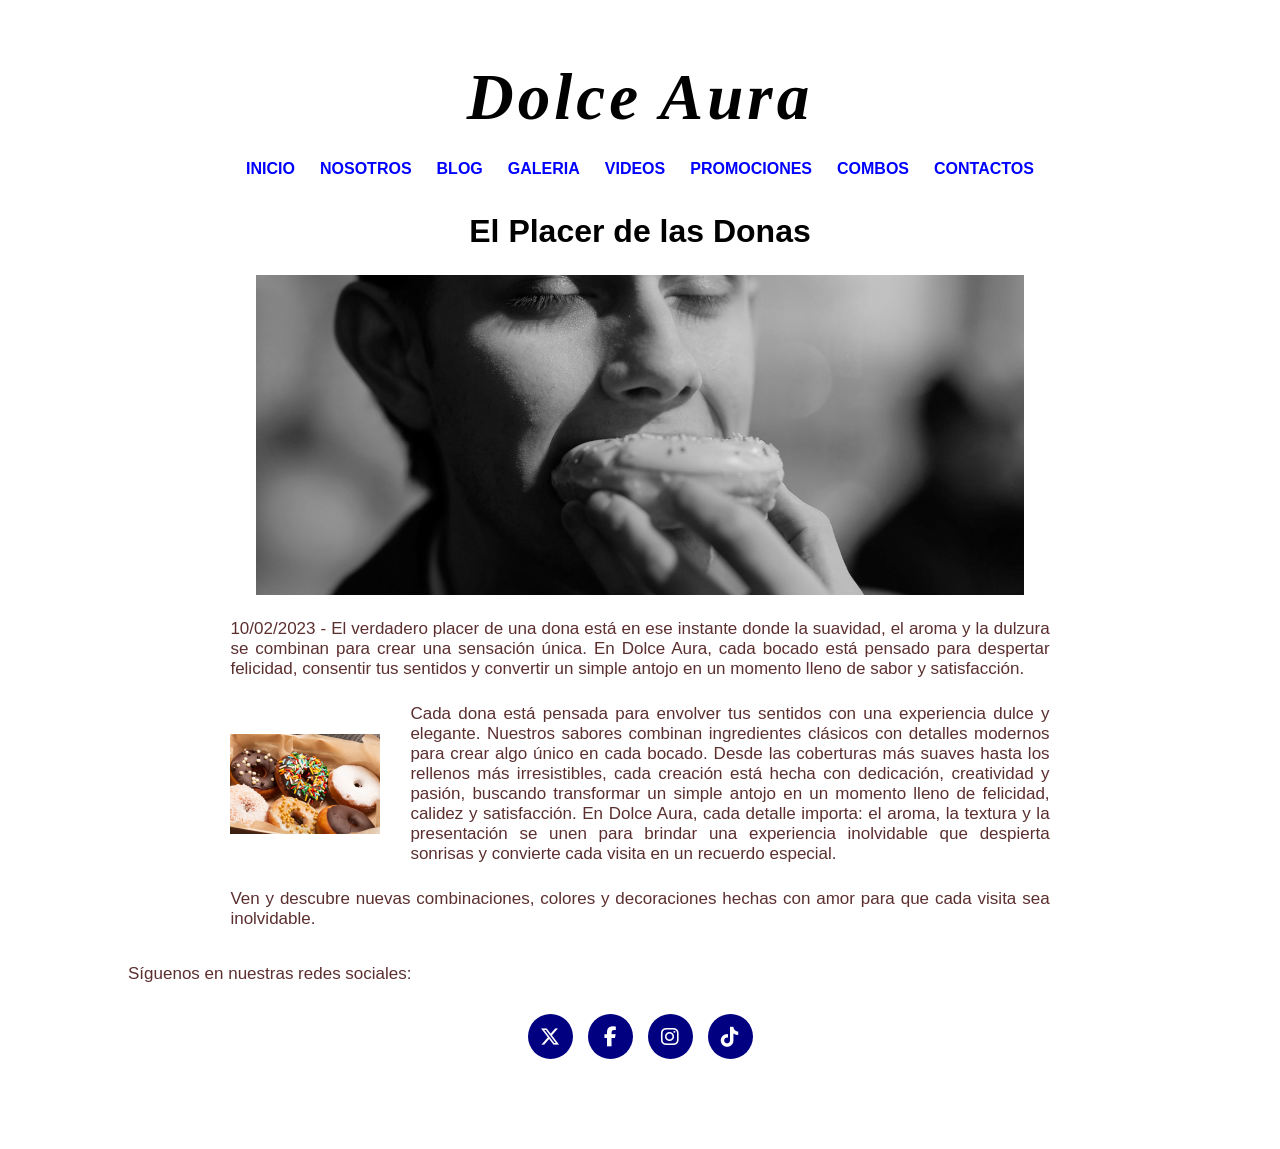
<file: blog.html>
<!DOCTYPE html>
<html lang="en">
<head>
    <meta charset="UTF-8">
    <meta name="viewport" content="width=device-width, initial-scale=1.0">
    <title>Blog - Dolce Aura</title>
    <link rel="stylesheet" href="estilo.css">
    <link rel="stylesheet" href="https://cdnjs.cloudflare.com/ajax/libs/font-awesome/6.5.0/css/all.min.css">
</head>

<body>

<section id="blog" class="seccion">

    <header class="encabezado-seccion">
        <h1>Dolce Aura</h1>

        <nav>
            <a href="index.html">INICIO</a>
            <a href="nosotros.html">NOSOTROS</a>
            <a href="blog.html">BLOG</a>
            <a href="galeria.html">GALERIA</a>
            <a href="videos.html">VIDEOS</a>
            <a href="promociones.html">PROMOCIONES</a>
            <a href="combos.html">COMBOS</a>
            <a href="contactos.html">CONTACTOS</a>
        </nav>
    </header>

    <h2>El Placer de las Donas</h2>

    <img src="img/ZEYS4M_fN_1256x620__2.jpg" alt="Blog de donas" class="imagen-blog">

    <p>
        10/02/2023 - El verdadero placer de una dona está en ese instante donde la suavidad, el aroma y la dulzura se combinan para crear una sensación única. En Dolce Aura, cada bocado está pensado para despertar felicidad, consentir tus sentidos y convertir un simple antojo en un momento lleno de sabor y satisfacción.
    </p>

    <div class="contenido-blog">
        <img src="img/donas.webp" alt="Dona">

        <p>
            Cada dona está pensada para envolver tus sentidos con una experiencia dulce y elegante. Nuestros sabores combinan ingredientes clásicos con detalles modernos para crear algo único en cada bocado. Desde las coberturas más suaves hasta los rellenos más irresistibles, cada creación está hecha con dedicación, creatividad y pasión, buscando transformar un simple antojo en un momento lleno de felicidad, calidez y satisfacción. En Dolce Aura, cada detalle importa: el aroma, la textura y la presentación se unen para brindar una experiencia inolvidable que despierta sonrisas y convierte cada visita en un recuerdo especial.
        </p>
    </div>

    <p>
        Ven y descubre nuevas combinaciones, colores y decoraciones hechas con amor para que cada visita sea inolvidable.
    </p>

    <p class="texto-redes">Síguenos en nuestras redes sociales:</p>

    <div class="redes redes-seccion">
        <a href="#"><i class="fa-brands fa-x-twitter"></i></a>
        <a href="#"><i class="fa-brands fa-facebook-f"></i></a>
        <a href="#"><i class="fa-brands fa-instagram"></i></a>
        <a href="#"><i class="fa-brands fa-tiktok"></i></a>
    </div>

</section>

</body>
</file>
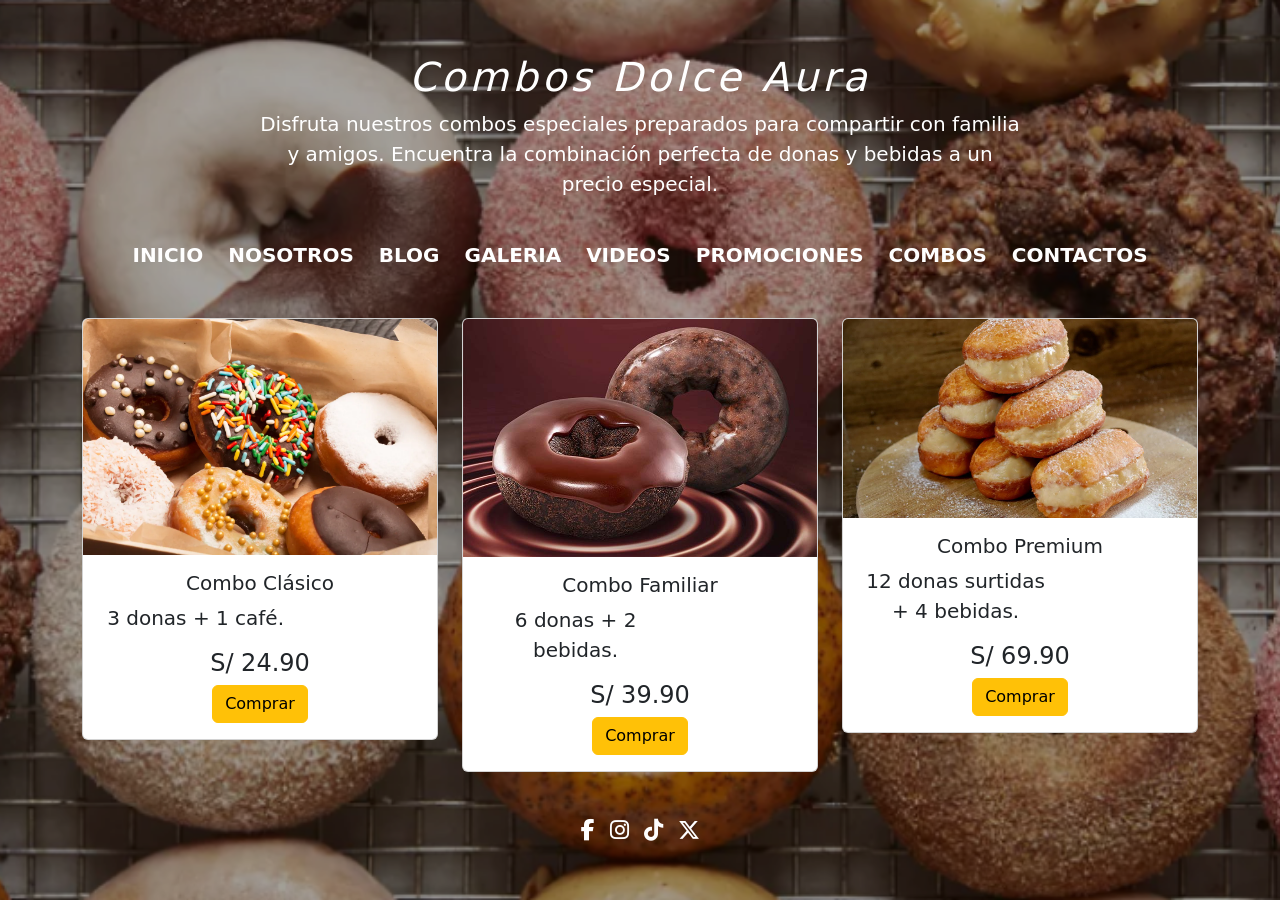
<file: combos.html>
<!DOCTYPE html>
<html lang="en">
<head>
    <meta charset="UTF-8">
    <meta name="viewport" content="width=device-width, initial-scale=1.0">
    <title>Combos | Dolce Aura</title>
    <link rel="stylesheet" href="estilo.css">
    <link href="https://cdn.jsdelivr.net/npm/bootstrap@5.3.7/dist/css/bootstrap.min.css" rel="stylesheet">
    <link rel="stylesheet" href="https://cdnjs.cloudflare.com/ajax/libs/font-awesome/6.5.0/css/all.min.css">
</head>

<body>

    <div class="overlay" id="inicio">

        <h1>Combos Dolce Aura</h1>

        <p>
            Disfruta nuestros combos especiales preparados para compartir con familia y amigos.
            Encuentra la combinación perfecta de donas y bebidas a un precio especial.
        </p>

        <nav>
            <a href="index.html">INICIO</a>
            <a href="nosotros.html">NOSOTROS</a>
            <a href="blog.html">BLOG</a>
            <a href="galeria.html">GALERIA</a>
            <a href="videos.html">VIDEOS</a>
            <a href="promociones.html">PROMOCIONES</a>
            <a href="combos.html">COMBOS</a>
            <a href="contactos.html">CONTACTOS</a>
        </nav>
        <div class="container mt-5">

    <div class="row">

        <div class="col-lg-4 col-md-6 col-12 mb-4">
            <div class="card">
                <img src="img/donas.webp" class="card-img-top img-fluid" alt="Combo 1">
                <div class="card-body text-center">
                    <h5 class="card-title">Combo Clásico</h5>
                    <p class="card-text">
                        3 donas + 1 café.
                    </p>
                    <h4>S/ 24.90</h4>
                    <a href="#" class="btn btn-warning">Comprar</a>
                </div>
            </div>
        </div>

        <div class="col-lg-4 col-md-6 col-12 mb-4">
            <div class="card">
                <img src="img/DONAS_2.jpg" class="card-img-top img-fluid" alt="Combo 2">
                <div class="card-body text-center">
                    <h5 class="card-title">Combo Familiar</h5>
                    <p class="card-text">
                        6 donas + 2 bebidas.
                    </p>
                    <h4>S/ 39.90</h4>
                    <a href="#" class="btn btn-warning">Comprar</a>
                </div>
            </div>
        </div>

        <div class="col-lg-4 col-md-6 col-12 mb-4">
            <div class="card">
                <img src="img/donas_3.jpg" class="card-img-top img-fluid" alt="Combo 3">
                <div class="card-body text-center">
                    <h5 class="card-title">Combo Premium</h5>
                    <p class="card-text">
                        12 donas surtidas + 4 bebidas.
                    </p>
                    <h4>S/ 69.90</h4>
                    <a href="#" class="btn btn-warning">Comprar</a>
                </div>
            </div>
        </div>

    </div>

</div>

        <div class="redes">
            <a href="#"><i class="fa-brands fa-facebook-f"></i></a>
            <a href="#"><i class="fa-brands fa-instagram"></i></a>
            <a href="#"><i class="fa-brands fa-tiktok"></i></a>
            <a href="#"><i class="fa-brands fa-x-twitter"></i></a>
        </div>

    </div>

<script src="https://cdn.jsdelivr.net/npm/bootstrap@5.3.7/dist/js/bootstrap.bundle.min.js"></script>
</body>
</body>
</file>
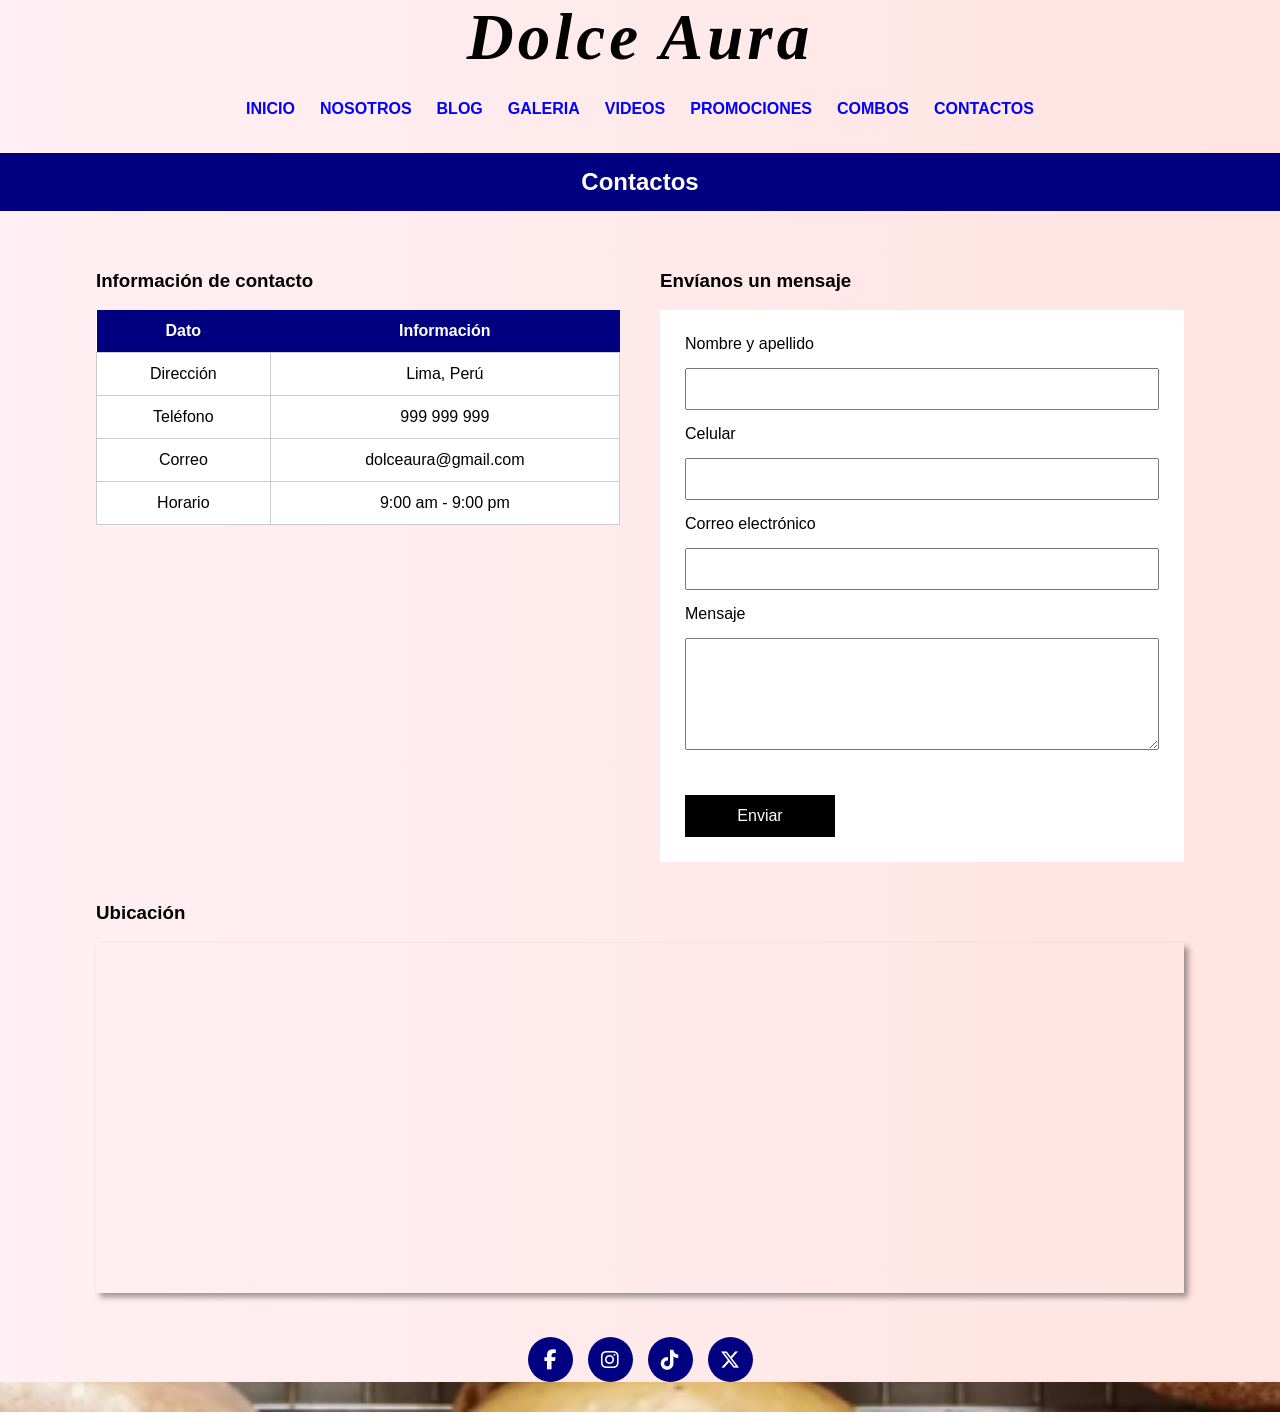
<file: contactos.html>
<!DOCTYPE html>
<html lang="en">
<head>
    <meta charset="UTF-8">
    <meta name="viewport" content="width=device-width, initial-scale=1.0">
    <title>Contactos - Dolce Aura</title>
    <link rel="stylesheet" href="estilo.css">
    <link rel="stylesheet" href="https://cdnjs.cloudflare.com/ajax/libs/font-awesome/6.5.0/css/all.min.css">
</head>
<body>

<div class="pagina-contactos">

<header class="encabezado-seccion">
    <h1>Dolce Aura</h1>

    <nav>
            <a href="index.html">INICIO</a>
            <a href="nosotros.html">NOSOTROS</a>
            <a href="blog.html">BLOG</a>
            <a href="galeria.html">GALERIA</a>
            <a href="videos.html">VIDEOS</a>
            <a href="promociones.html">PROMOCIONES</a>
            <a href="combos.html">COMBOS</a>
            <a href="contactos.html">CONTACTOS</a>
    </nav>
</header>

<h2 class="titulo-contactos">Contactos</h2>

<div class="contenedor-contactos">

    <div class="tabla-contacto">

        <h3>Información de contacto</h3>

        <table>
            <tr>
                <th>Dato</th>
                <th>Información</th>
            </tr>

            <tr>
                <td>Dirección</td>
                <td>Lima, Perú</td>
            </tr>

            <tr>
                <td>Teléfono</td>
                <td>999 999 999</td>
            </tr>

            <tr>
                <td>Correo</td>
                <td>dolceaura@gmail.com</td>
            </tr>

            <tr>
                <td>Horario</td>
                <td>9:00 am - 9:00 pm</td>
            </tr>
        </table>

    </div>

    <div class="formulario-contacto">

        <h3>Envíanos un mensaje</h3>

        <form>

            <label>Nombre y apellido</label>
            <input type="text">

            <label>Celular</label>
            <input type="text">

            <label>Correo electrónico</label>
            <input type="email">

            <label>Mensaje</label>
            <textarea rows="5"></textarea>

            <button>Enviar</button>

        </form>

    </div>

</div>

<div class="mapa">

    <h3>Ubicación</h3>

    <iframe
        src="https://www.google.com/maps?q=Lima,Peru&output=embed"
        width="100%"
        height="350"
        style="border:0;"
        allowfullscreen="">
    </iframe>

</div>

  <div class="redes redes-seccion">
    <a href="#"><i class="fa-brands fa-facebook-f"></i></a>
    <a href="#"><i class="fa-brands fa-instagram"></i></a>
    <a href="#"><i class="fa-brands fa-tiktok"></i></a>
    <a href="#"><i class="fa-brands fa-x-twitter"></i></a>
  </div>
</div>

</body>
</html>
</file>
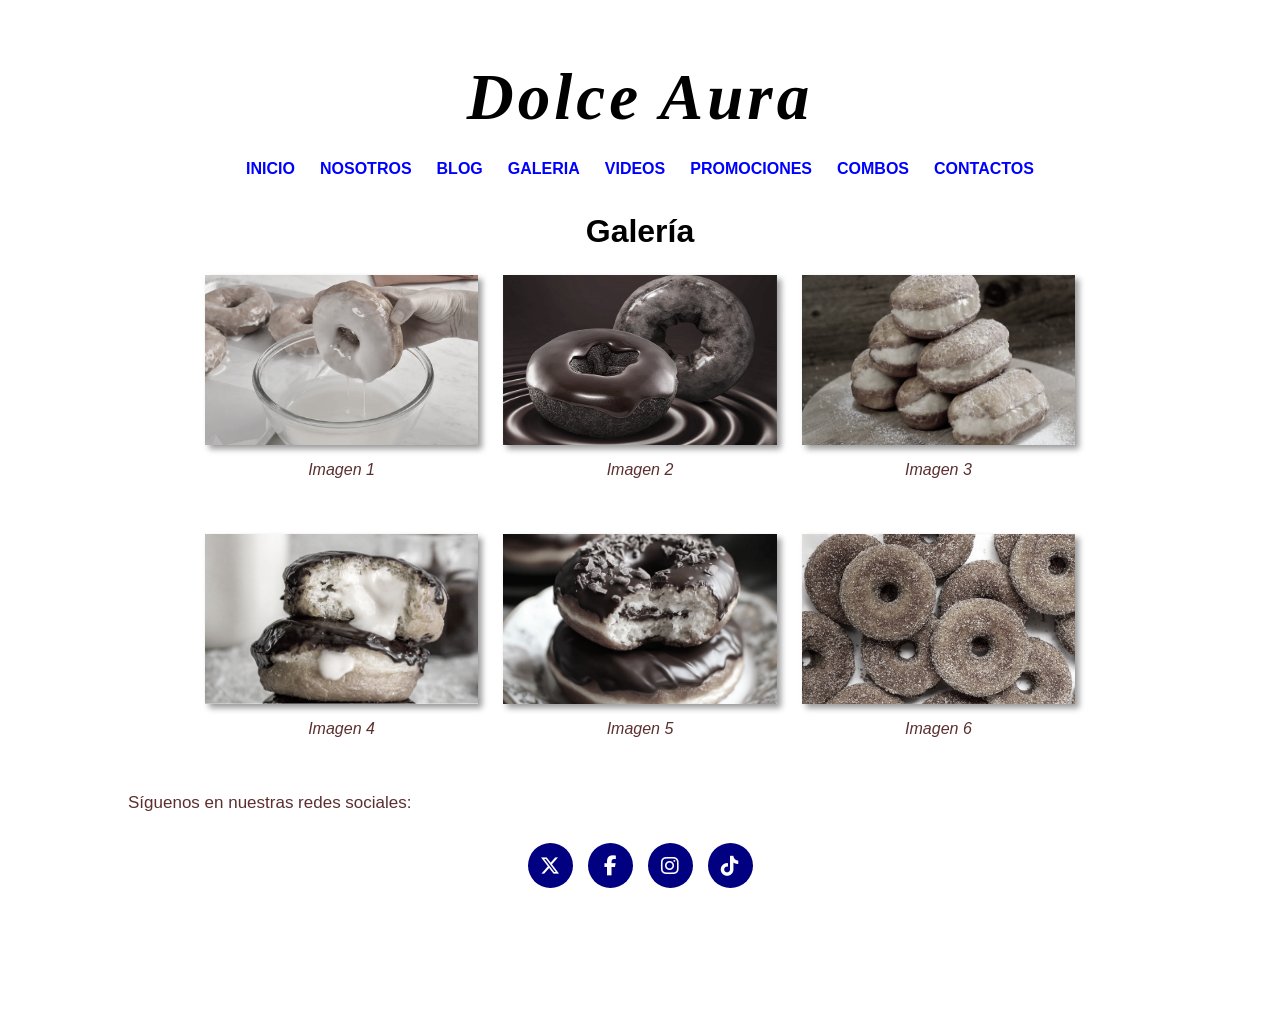
<file: galeria.html>
<!DOCTYPE html>
<html lang="en">
<head>
    <meta charset="UTF-8">
    <meta name="viewport" content="width=device-width, initial-scale=1.0">
    <title>Galería - Dolce Aura</title>
    <link rel="stylesheet" href="estilo.css">
    <link rel="stylesheet" href="https://cdnjs.cloudflare.com/ajax/libs/font-awesome/6.5.0/css/all.min.css">
</head>

<body>

<section id="galeria" class="seccion">

    <header class="encabezado-seccion">
        <h1>Dolce Aura</h1>

        <nav>
            <a href="index.html">INICIO</a>
            <a href="nosotros.html">NOSOTROS</a>
            <a href="blog.html">BLOG</a>
            <a href="galeria.html">GALERIA</a>
            <a href="videos.html">VIDEOS</a>
            <a href="promociones.html">PROMOCIONES</a>
            <a href="combos.html">COMBOS</a>
            <a href="contactos.html">CONTACTOS</a>
        </nav>
    </header>

    <h2>Galería</h2>

    <div class="galeria">

        <div>
            <img src="img/Donas-Glaseadas-1.webp" alt="Dona 1">
            <p>Imagen 1</p>
        </div>

        <div>
            <img src="img/DONAS_2.jpg" alt="Dona 2">
            <p>Imagen 2</p>
        </div>

        <div>
            <img src="img/donas_3.jpg" alt="Dona 3">
            <p>Imagen 3</p>
        </div>

        <div>
            <img src="img/donas_4.jpg" alt="Dona 4">
            <p>Imagen 4</p>
        </div>

        <div>
            <img src="img/donas_5.jpg" alt="Dona 5">
            <p>Imagen 5</p>
        </div>

        <div>
            <img src="img/donas_6.jpg" alt="Dona 6">
            <p>Imagen 6</p>
        </div>

    </div>

    <p class="texto-redes">Síguenos en nuestras redes sociales:</p>

    <div class="redes redes-seccion">
        <a href="#"><i class="fa-brands fa-x-twitter"></i></a>
        <a href="#"><i class="fa-brands fa-facebook-f"></i></a>
        <a href="#"><i class="fa-brands fa-instagram"></i></a>
        <a href="#"><i class="fa-brands fa-tiktok"></i></a>
    </div>

</section>

</body>
</html>
</file>
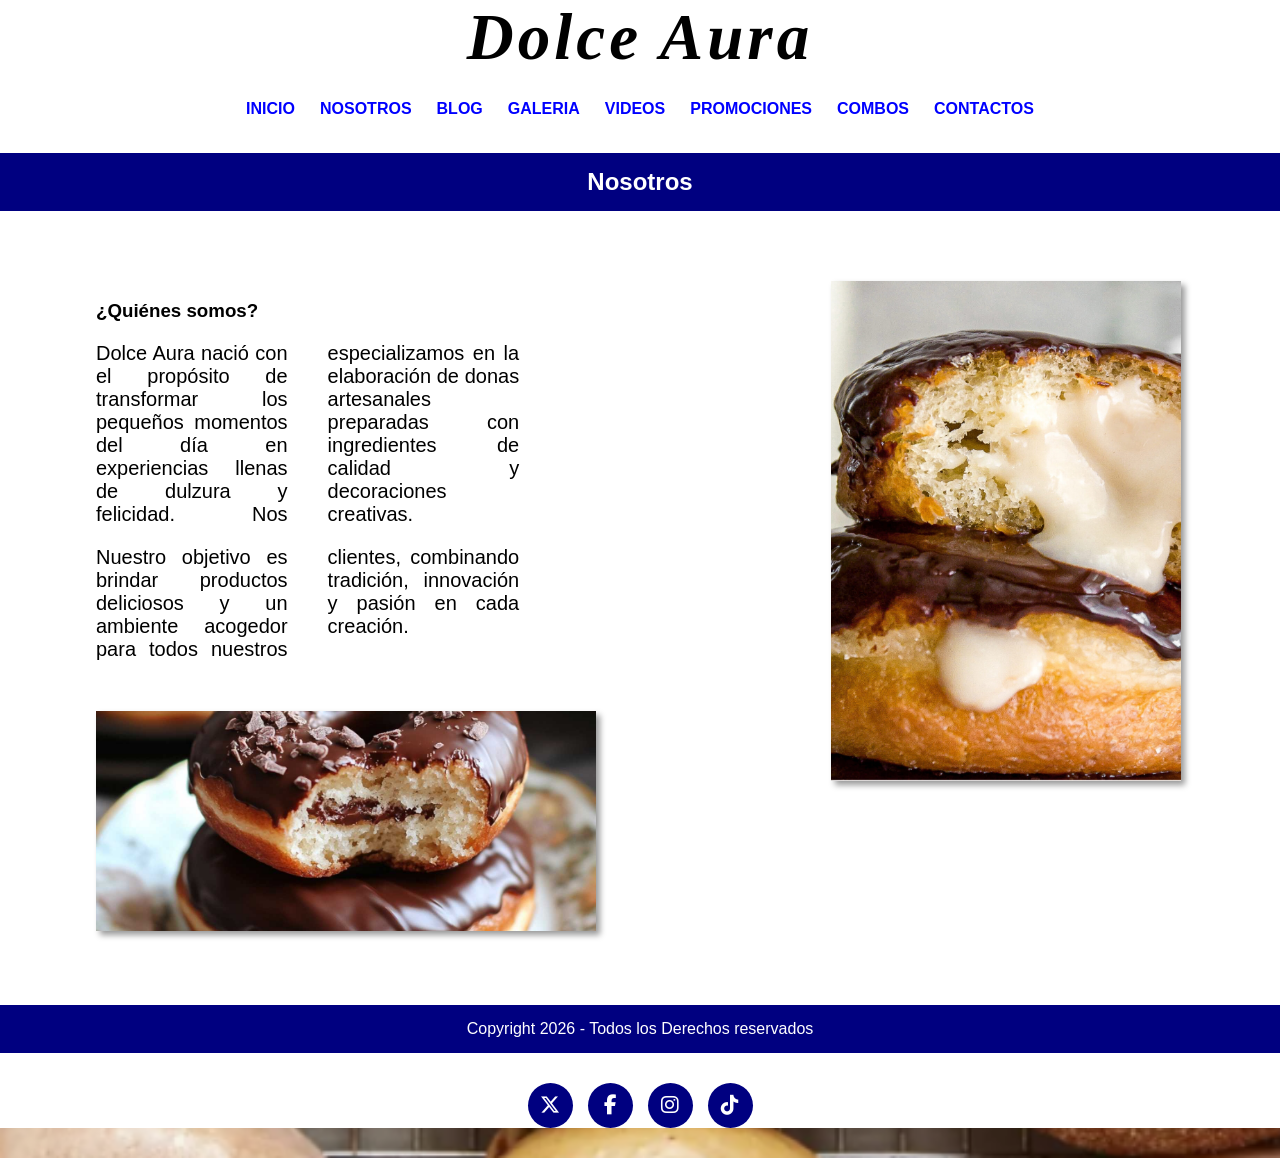
<file: nosotros.html>
<!DOCTYPE html>
<html lang="en">
<head>
    <meta charset="UTF-8">
    <meta name="viewport" content="width=device-width, initial-scale=1.0">
    <title>Nosotros - Dolce Aura</title>
    <link rel="stylesheet" href="estilo.css">
    <link rel="stylesheet" href="https://cdnjs.cloudflare.com/ajax/libs/font-awesome/6.5.0/css/all.min.css">
</head>
<body>
  <div class="pagina-nosotros">
  <header class="encabezado-seccion">
    <h1>Dolce Aura</h1>

    <nav>
            <a href="index.html">INICIO</a>
            <a href="nosotros.html">NOSOTROS</a>
            <a href="blog.html">BLOG</a>
            <a href="galeria.html">GALERIA</a>
            <a href="videos.html">VIDEOS</a>
            <a href="promociones.html">PROMOCIONES</a>
            <a href="combos.html">COMBOS</a>
            <a href="contactos.html">CONTACTOS</a>
    </nav>
  </header>
 
  <h2 class="titulo-nosotros">Nosotros</h2>

  <div class="contenedor-nosotros">

    <div class="texto">
        <h3>¿Quiénes somos?</h3>

        <p>
            Dolce Aura nació con el propósito de transformar los pequeños momentos del día en experiencias llenas de dulzura y felicidad. Nos especializamos en la elaboración de donas artesanales preparadas con ingredientes de calidad y decoraciones creativas.
        </p>

        <p>
            Nuestro objetivo es brindar productos deliciosos y un ambiente acogedor para todos nuestros clientes, combinando tradición, innovación y pasión en cada creación.
        </p>
    </div>

    <div class="imagen-principal">
        <img src="img/donas_4.jpg" alt="">
    </div>

    <div class="imagen1">
        <img src="img/donas_5.jpg" alt="">
    </div>


  </div>

  <footer class="pie">
    Copyright 2026 - Todos los Derechos reservados
  </footer>

  <div class="redes redes-seccion">
    <a href="#"><i class="fa-brands fa-x-twitter"></i></a>
    <a href="#"><i class="fa-brands fa-facebook-f"></i></a>
    <a href="#"><i class="fa-brands fa-instagram"></i></a>
    <a href="#"><i class="fa-brands fa-tiktok"></i></a>
  </div>
 </div>
</body>
</html>
</file>
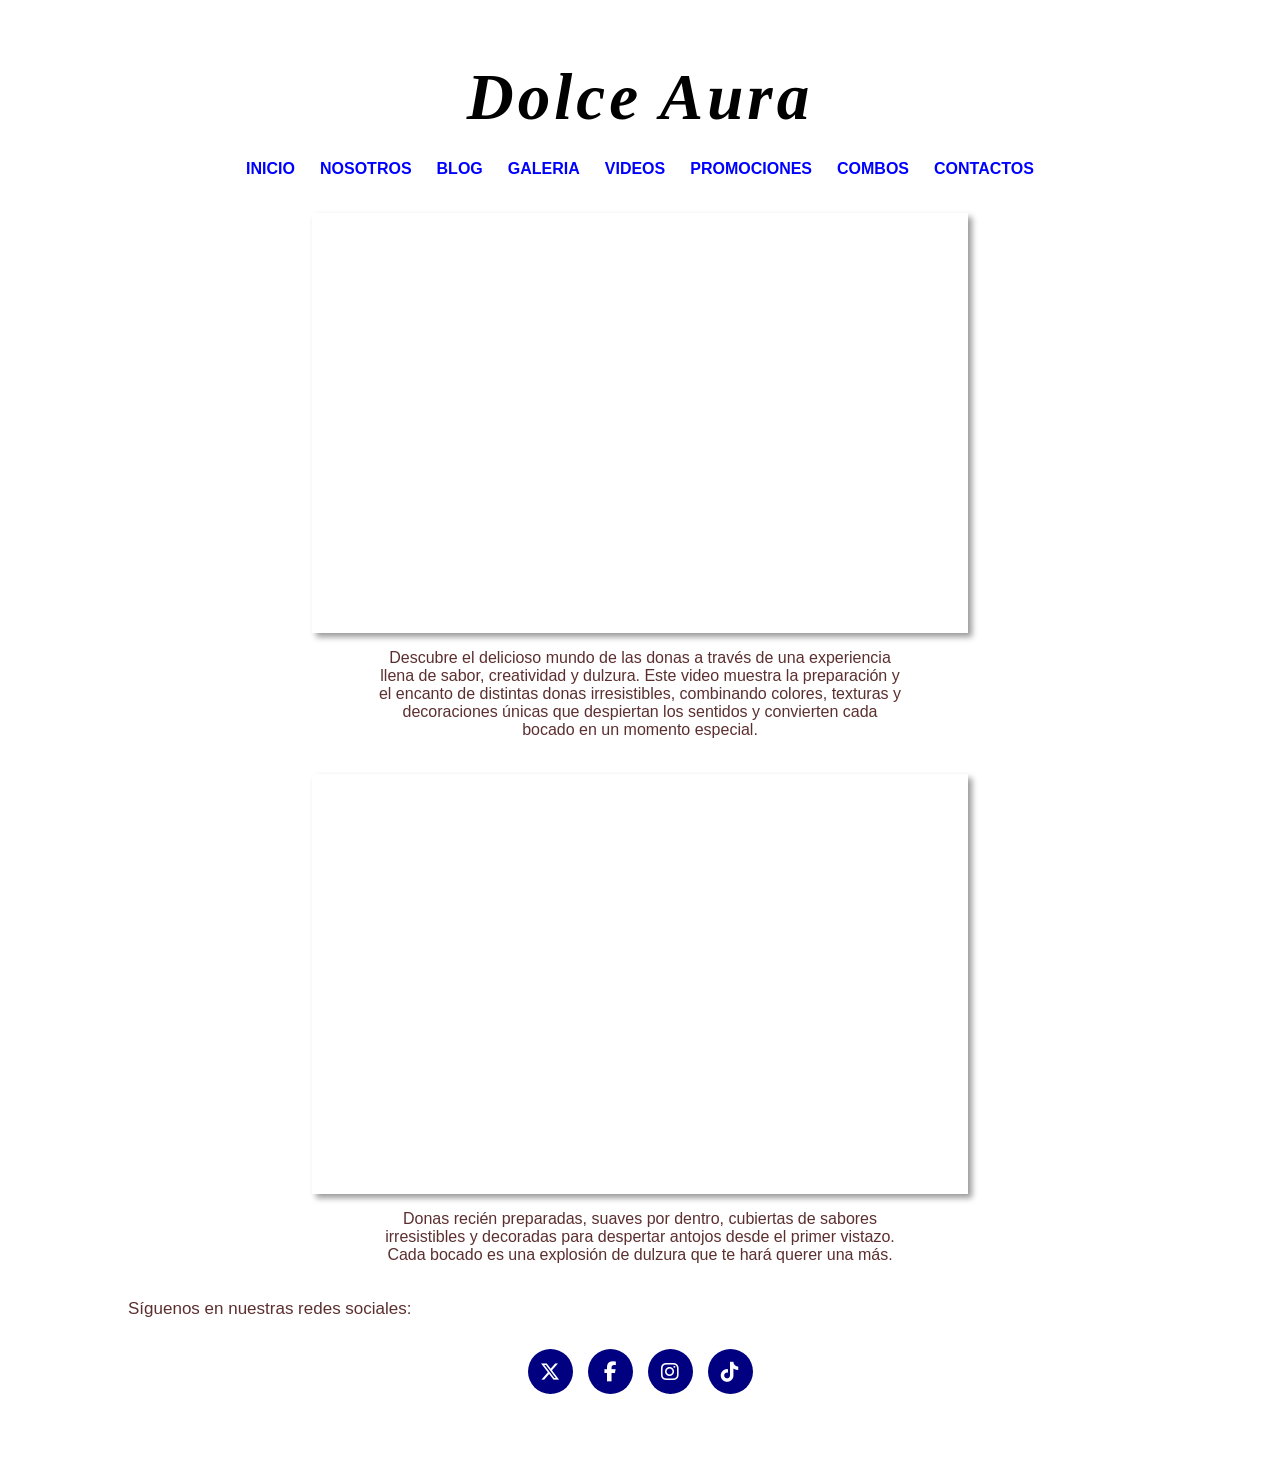
<file: videos.html>
<!DOCTYPE html>
<html lang="en">
<head>
    <meta charset="UTF-8">
    <meta name="viewport" content="width=device-width, initial-scale=1.0">
    <title>Videos - Dolce Aura</title>
    <link rel="stylesheet" href="estilo.css">
    <link rel="stylesheet" href="https://cdnjs.cloudflare.com/ajax/libs/font-awesome/6.5.0/css/all.min.css">
</head>

<body>

<section id="videos" class="seccion">

    <header class="encabezado-seccion">
        <h1>Dolce Aura</h1>

        <nav>
            <a href="index.html">INICIO</a>
            <a href="nosotros.html">NOSOTROS</a>
            <a href="blog.html">BLOG</a>
            <a href="galeria.html">GALERIA</a>
            <a href="videos.html">VIDEOS</a>
            <a href="promociones.html">PROMOCIONES</a>
            <a href="combos.html">COMBOS</a>
            <a href="contactos.html">CONTACTOS</a>
        </nav>
    </header>

    <div class="videos">

        <div class="video-responsive">
            <iframe
                src="https://www.youtube.com/embed/QDLAZDBmYhw"
                title="YouTube video player"
                frameborder="0"
                allow="accelerometer; autoplay; clipboard-write; encrypted-media; gyroscope; picture-in-picture; web-share"
                referrerpolicy="strict-origin-when-cross-origin"
                allowfullscreen>
            </iframe>

            <p>
                Descubre el delicioso mundo de las donas a través de una experiencia llena de sabor, creatividad y dulzura. Este video muestra la preparación y el encanto de distintas donas irresistibles, combinando colores, texturas y decoraciones únicas que despiertan los sentidos y convierten cada bocado en un momento especial.
            </p>
        </div>

        <div class="video-responsive">
            <iframe
                src="https://www.youtube.com/embed/pg_55jPfryg"
                title="YouTube video player"
                frameborder="0"
                allow="accelerometer; autoplay; clipboard-write; encrypted-media; gyroscope; picture-in-picture; web-share"
                referrerpolicy="strict-origin-when-cross-origin"
                allowfullscreen>
            </iframe>

            <p>
                Donas recién preparadas, suaves por dentro, cubiertas de sabores irresistibles y decoradas para despertar antojos desde el primer vistazo. Cada bocado es una explosión de dulzura que te hará querer una más.
            </p>
        </div>

    </div>

    <p class="texto-redes">Síguenos en nuestras redes sociales:</p>

    <div class="redes redes-seccion">
        <a href="#"><i class="fa-brands fa-x-twitter"></i></a>
        <a href="#"><i class="fa-brands fa-facebook-f"></i></a>
        <a href="#"><i class="fa-brands fa-instagram"></i></a>
        <a href="#"><i class="fa-brands fa-tiktok"></i></a>
    </div>

</section>

</body>
</html>
</file>
<file: estilo.css>
body{ 
    background-image: url(img/Skype_Picture-1100x500.png); 
    margin: 0; 
    min-height: 100vh; 
    background-size: cover; 
    background-position: center; 
    background-repeat: no-repeat; 
    font-family: Arial, sans-serif; 
} 

html {
    scroll-behavior: smooth;
}

.overlay{ 
    width: 100%; 
    height: 100vh; 
    background: rgba(0,0,0,0.35); 
    display: flex; 
    flex-direction: column; 
    justify-content: center; 
    align-items: center; 
    text-align: center; 
    color: white; 
} 

h1{ 
    font-size: 70px; 
    font-style: italic; 
    letter-spacing: 4px; 
    margin: 0; 
} 

p{ 
    margin-top: 20px; 
    font-size: 20px; 
    width: 60%; 
} 

nav{ 
    margin-top: 25px; 
    display: flex; 
    gap: 25px; 
} 

nav a{ 
    color: white; 
    text-decoration: none; 
    font-size: 20px; 
    font-weight: bold; 
    transition: 0.3s; 
} 

nav a:hover{ 
    color: pink; 
}

.redes {
    margin-top: 18px;
    display: flex;
    gap: 15px;
}

.redes a {
    color: white;
    text-decoration: none;
    font-size: 22px;
    transition: 0.3s;
}

.redes a:hover {
    color: pink;
}

section {
    min-height: 100vh;
    padding: 60px 10%;
    text-align: center;
    background: white;
    color: black;
}

section h2 {
    font-size: 32px;
    margin-bottom: 25px;
}

section p {
    width: 80%;
    margin: 20px auto;
    font-size: 17px;
    color: #5c2f2f;
    text-align: justify;
}

.imagen-blog {
    width: 75%;
    max-width: 800px;
    height: 320px;
    object-fit: cover;
    filter: grayscale(100%);
}

.contenido-blog {
    width: 80%;
    margin: 25px auto;
    display: flex;
    align-items: center;
    gap: 30px;
}

.contenido-blog img {
    width: 150px;
}

.contenido-blog p {
    width: auto;
    margin: 0;
}
.galeria {
    width: 85%;
    margin: 0 auto;
    display: grid;
    grid-template-columns: repeat(3, 1fr);
    gap: 35px 25px;
}

.galeria div {
    text-align: center;
}

.galeria img {
    width: 100%;
    height: 170px;
    object-fit: cover;
    filter: grayscale(80%);
    box-shadow: 4px 4px 6px rgba(0,0,0,0.4);
}
.galeria p {
    width: 100%;
    margin-top: 12px;
    text-align: center;
    font-size: 16px;
    font-style: italic;
    color: #5c2f2f;
}

.videos {
    width: 80%;
    margin: 0 auto;
}

.videos div {
    margin-bottom: 35px;
}

video {
    width: 80%;
    max-width: 750px;
    box-shadow: 4px 4px 6px rgba(0,0,0,0.4);
}

.videos p {
    width: 80%;
    margin: 12px auto 0;
    text-align: center;
    font-size: 16px;
    color: #5c2f2f;
}

.texto-redes {
    width: 100%;
    margin-top: 35px;
    text-align: left;
    color: #5c2f2f;
    font-size: 17px;
}

.redes-seccion {
    justify-content: center;
    margin-top: 20px;
}

.redes-seccion a {
    width: 35px;
    height: 35px;
    background: black;
    color: white;
    border-radius: 50%;
    display: flex;
    justify-content: center;
    align-items: center;
    font-size: 18px;
}

.redes-seccion a:hover {
    background: pink;
    color: black;
}


button {
    margin-top: 30px;
    padding: 12px 25px;
    background: black;
    color: white;
    border: none;
    cursor: pointer;
    font-size: 16px;
    transition: 0.3s;
}

button:hover {
    background: pink;
    color: black;
}
.encabezado-seccion {
    text-align: center;
    margin-bottom: 35px;
}

.encabezado-seccion h1 {
    color: black;
    font-size: 65px;
    font-family: Georgia, serif;
    font-style: italic;
    margin-bottom: 25px;
}

.encabezado-seccion nav {
    justify-content: center;
    margin-top: 0;
}

.encabezado-seccion nav a {
    color: blue;
    font-size: 16px;
}

.encabezado-seccion nav a:hover {
    color: pink;
    border-bottom: 2px solid pink;
}
.video-responsive {
    width: 80%;
    max-width: 750px;
    margin: 0 auto 35px;
}

.video-responsive iframe {
    width: 100%;
    height: 420px;
    border: none;
    box-shadow: 4px 4px 6px rgba(0,0,0,0.4);
}
.titulo-nosotros{
    background: navy;
    color: white;
    padding: 15px;
    text-align: center;
}

.pagina-nosotros{
    background: white;
    min-height: 100vh;
}

.contenedor-nosotros{
    width: 85%;
    margin: 40px auto;
    background: white;
    padding: 30px;

    display: grid;

    grid-template-areas:
    "texto principal"
    "imagen1 principal";

    grid-template-columns: 2fr 1fr;

    gap: 30px;
}

.texto{
    grid-area: texto;
}

.texto p{
    column-count: 2;
    column-gap: 40px;
    text-align: justify;
}

.imagen-principal{
    grid-area: principal;
}

.imagen1{
    grid-area: imagen1;
}

.imagen2{
    display: none;
}

.imagen-principal img{
    width: 100%;
    max-width: 350px;
    height: 500px;
    object-fit: cover;
    box-shadow: 4px 4px 6px rgba(0,0,0,0.4);
}

.imagen1 img{
    width: 100%;
    max-width: 500px;
    height: 220px;
    object-fit: cover;
    box-shadow: 4px 4px 6px rgba(0,0,0,0.4);
}

.pie{
    background: navy;
    color: white;
    text-align: center;
    padding: 15px;
    margin-top: 30px;
}
.pagina-contactos{
    min-height: 100vh;
    background: linear-gradient(to right, #fff0f5, #ffe4e1);
}

.titulo-contactos{
    background: navy;
    color: white;
    padding: 15px;
    text-align: center;
}

.contenedor-contactos{
    width: 85%;
    margin: 40px auto;

    display: grid;

    grid-template-areas:
    "tabla formulario";

    grid-template-columns: 1fr 1fr;

    gap: 40px;
}

.tabla-contacto{
    grid-area: tabla;
}

.formulario-contacto{
    grid-area: formulario;
}

table{
    width: 100%;
    border-collapse: collapse;
    background: white;
}

th{
    background: navy;
    color: white;
    padding: 12px;
}

td{
    border: 1px solid #ccc;
    padding: 12px;
    text-align: center;
}

.formulario-contacto form{
    display: flex;
    flex-direction: column;
    gap: 15px;
    background: white;
    padding: 25px;
}

.formulario-contacto input,
.formulario-contacto textarea{
    padding: 10px;
    font-size: 16px;
}

.formulario-contacto button{
    width: 150px;
}

.mapa{
    width: 85%;
    margin: 40px auto;
}

.mapa iframe{
    box-shadow: 4px 4px 6px rgba(0,0,0,0.4);
}
.redes-seccion{
    justify-content: center;
    margin-top: 30px;
    margin-bottom: 30px;
}

.redes-seccion a{
    width: 45px;
    height: 45px;
    background: navy;
    color: white;
    border-radius: 50%;
    display: flex;
    justify-content: center;
    align-items: center;
    font-size: 20px;
    transition: 0.3s;
}

.redes-seccion a:hover{
    background: pink;
    color: black;
}
/* PROMOCIONES */

.contenedor-promociones{
    display:flex;
    justify-content:center;
    gap:30px;
    flex-wrap:wrap;
    margin-top:40px;
}

.promo{
    width:280px;
    background:rgba(255,255,255,.9);
    padding:20px;
    border-radius:15px;
    text-align:center;

    animation: flotar 2s infinite;
    transition: 0.4s;
}

.promo h2{
    color:#8B4513;
}

.promo p{
    color:#333;
}

.promo button{
    background:#ff69b4;
    color:white;
    border:none;
    padding:10px 20px;
    border-radius:8px;
    cursor:pointer;
}

.promo button:hover{
    background:#ff1493;
}
@keyframes flotar{

0%{
transform:translateY(0px);
}

50%{
transform:translateY(-10px);
}

100%{
transform:translateY(0px);
}

}

.promo:hover{
transform:scale(1.08);
}
@media (max-width: 768px) {

    .contenedor-promociones{
        flex-direction: column;
        align-items: center;
    }

}
</file>
